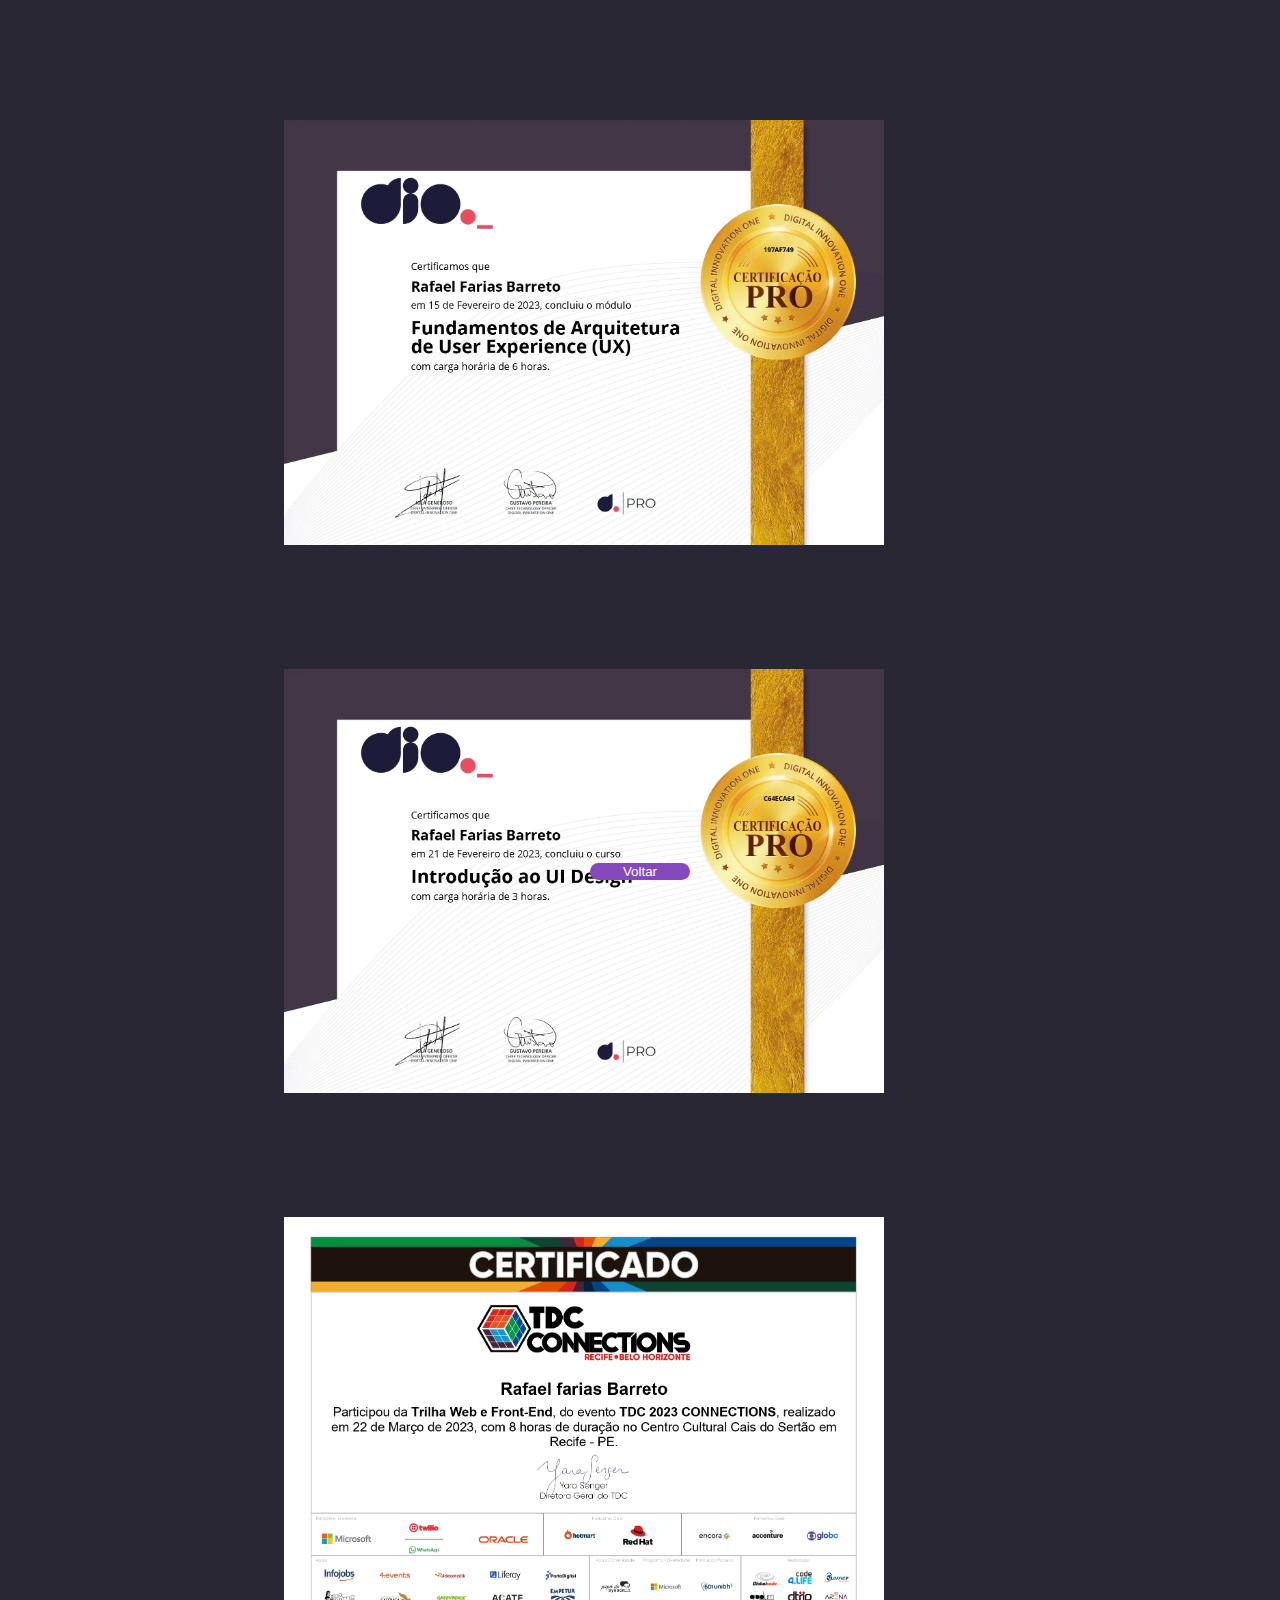
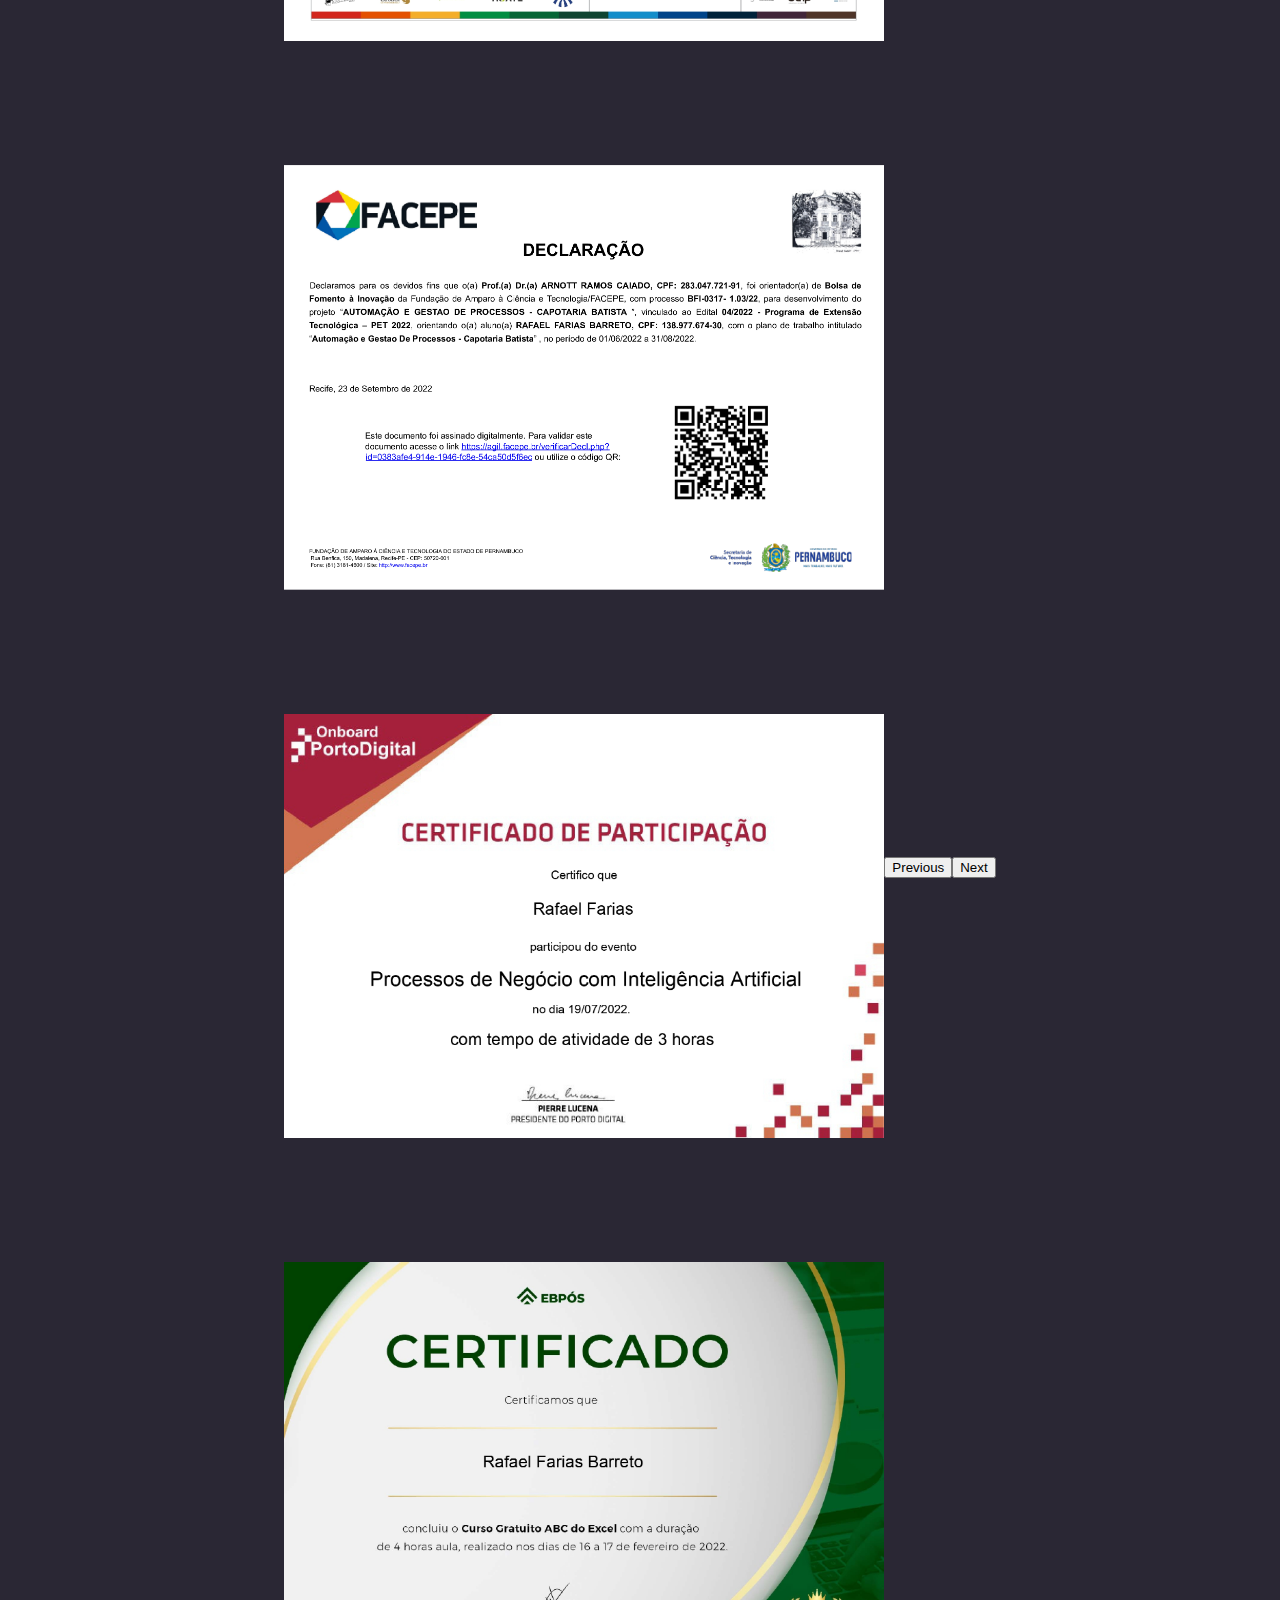
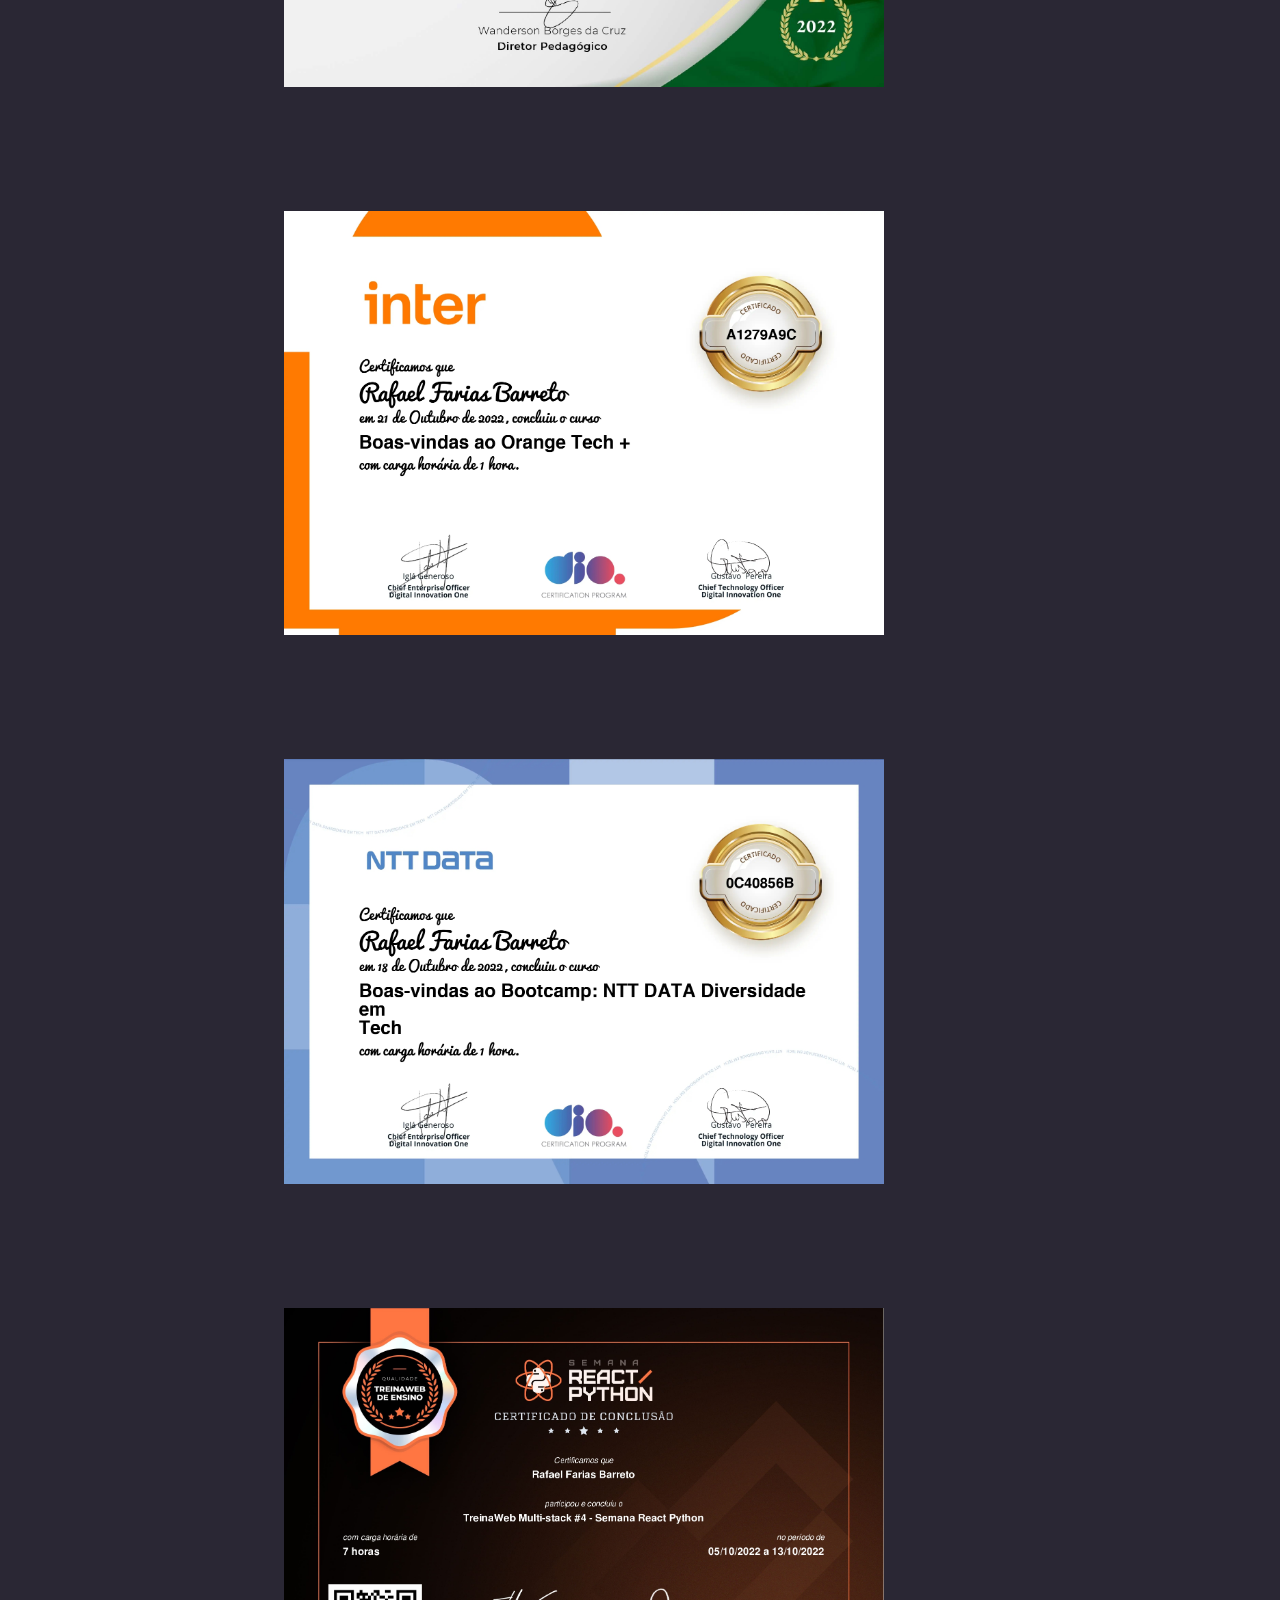
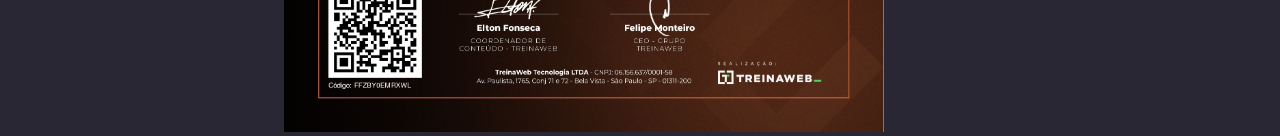
<file: Carrosel.html>
<!DOCTYPE html>
<html>
<head>
    <link href="https://cdn.jsdelivr.net/npm/bootstrap@5.3.0/dist/css/bootstrap.min.css" rel="stylesheet" integrity="sha384-9ndCyUaIbzAi2FUVXJi0CjmCapSmO7SnpJef0486qhLnuZ2cdeRhO02iuK6FUUVM" crossorigin="anonymous">
    <script src="https://cdn.jsdelivr.net/npm/bootstrap@5.3.0/dist/js/bootstrap.bundle.min.js" integrity="sha384-geWF76RCwLtnZ8qwWowPQNguL3RmwHVBC9FhGdlKrxdiJJigb/j/68SIy3Te4Bkz" crossorigin="anonymous"></script>
    <title>Carrossel </title>
    <style>
        body {
          
            display: flex;
            align-items: center;
            justify-content: center;        
            margin: 0;
            background: #2A2734;
            text-align: center;
            font-family: sans-serif;
            color: #fefefe;
        }
        img{
            
            margin-top: 20%;
            max-width: 600px;
            height: 100%;
        }
       .container
       {bottom: 20px;
    position: absolute;}
       .bt{
        color: #fefefe;
        background-color: rgb(133, 73, 189);
        border: none;
        border-radius: 20px;
        width: 100px;
       }
    </style>
</head>
<body>
    <div class="container">
        <a href="./index.html"><button class="bt">Voltar</button></a>
     </div>
           
            <div id="carouselExampleRide" class="carousel slide" data-bs-ride="true">
                <div class="carousel-inner">
                    <div class="carousel-item active">
                      <img src="/img/CertificadosPng/197AF749_page-0001.jpg" class="d-block w-100" alt="...">
                    </div>
                    <div class="carousel-item">
                      <img src="./img/CertificadosPng/C64ECA64_page-0001.jpg" class="d-block w-100" alt="...">
                    </div>
                    <div class="carousel-item">
                      <img src="./img/CertificadosPng/certificadoTDC2023Connections_page-0001.jpg" class="d-block w-100" alt="...">
                    </div>
                    <div class="carousel-item">
                      <img src="./img/CertificadosPng/DECL-RAFAEL-ORI-ENC-BFI-0317-22-20220923.png" class="d-block w-100" alt="...">
                    </div>
                    <div class="carousel-item">
                      <img src="./img/CertificadosPng/6491c97e71f45_page-0001.jpg" class="d-block w-100" alt="...">
                    </div>
                    <div class="carousel-item">
                      <img src="./img/CertificadosPng/62167937d8c93_page-0001.jpg" class="d-block w-100" alt="...">
                    </div>
                    <div class="carousel-item">
                      <img src="./img/CertificadosPng/A1279A9C_page-0001.jpg" class="d-block w-100" alt="...">
                    </div>
                    <div class="carousel-item">
                      <img src="./img/CertificadosPng/BTC-NTTDATA_page-0001.jpg" class="d-block w-100" alt="...">
                    </div>
                    <div class="carousel-item">
                      <img src="./img/CertificadosPng/FFZBY0EMRXWL_page-0001.jpg" class="d-block w-100" alt="...">
                    </div>
                  </div>
                
              </div>
              <button class="carousel-control-prev" type="button" data-bs-target="#carouselExampleRide" data-bs-slide="prev">
                <span class="carousel-control-prev-icon" aria-hidden="true"></span>
                <span class="visually-hidden">Previous</span>
              </button>
              <button class="carousel-control-next" type="button" data-bs-target="#carouselExampleRide" data-bs-slide="next">
                <span class="carousel-control-next-icon" aria-hidden="true"></span>
                <span class="visually-hidden">Next</span>
              </button>
</body>
</html>
</file>
